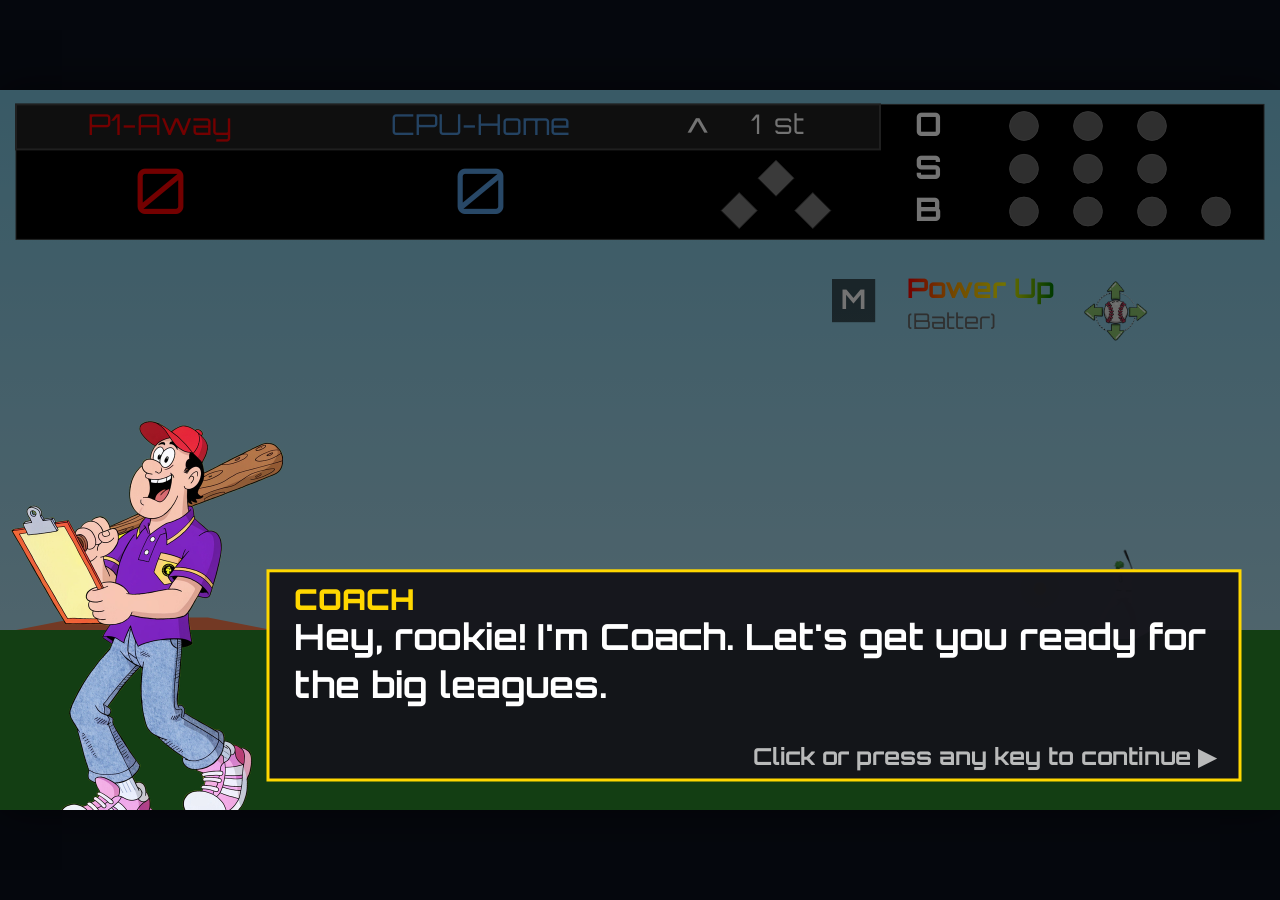
<file: index.html>
<!DOCTYPE html>
<html lang="en">
<head>
<meta charset="UTF-8">
<meta name="viewport" content="width=device-width, initial-scale=1">
<meta name="description" content="Hero Ball is a free browser baseball game - pick a hero with a unique pitching and batting power-up, then play a fast arcade-style match solo or with a friend. No download, plays instantly in your browser.">
<title>Hero Ball</title>
<link rel="stylesheet" href="style.css">
</head>
<body>
<div id="stage">
  <canvas id="gameCanvas" width="1280" height="720"></canvas>
</div>
<audio id="homeRunSound" src="assets/audio/home_run.mp3" preload="auto"></audio>
<script src="effects.js?v=5"></script>
<script src="game.js?v=158"></script>
</body>
</html>
</file>
<file: style.css>
/* Self-hosted (Poki blocks external requests like fonts.googleapis.com) -
   one variable-weight woff2 file; each @font-face just points the browser
   at the weight it should pull from that file's own weight axis, same as
   Google's own css2 API response for this font did. */
@font-face {
  font-family: 'Orbitron';
  font-style: normal;
  font-weight: 400;
  font-display: swap;
  src: url('assets/fonts/orbitron.woff2') format('woff2');
}
@font-face {
  font-family: 'Orbitron';
  font-style: normal;
  font-weight: 700;
  font-display: swap;
  src: url('assets/fonts/orbitron.woff2') format('woff2');
}
@font-face {
  font-family: 'Orbitron';
  font-style: normal;
  font-weight: 900;
  font-display: swap;
  src: url('assets/fonts/orbitron.woff2') format('woff2');
}

* { box-sizing: border-box; }

html, body {
  margin: 0;
  padding: 0;
  width: 100%;
  height: 100%;
  background: #05070d;
  overflow: hidden;
}

body {
  display: flex;
  align-items: center;
  justify-content: center;
}

#stage {
  width: 100%;
  height: 100%;
  display: flex;
  align-items: center;
  justify-content: center;
}

#gameCanvas {
  width: min(100vw, 177.78vh);
  height: min(56.25vw, 100vh);
  aspect-ratio: 16 / 9;
  background: #7ec8e3;
  cursor: none;
  box-shadow: 0 0 40px rgba(0,0,0,0.6);
}
</file>
